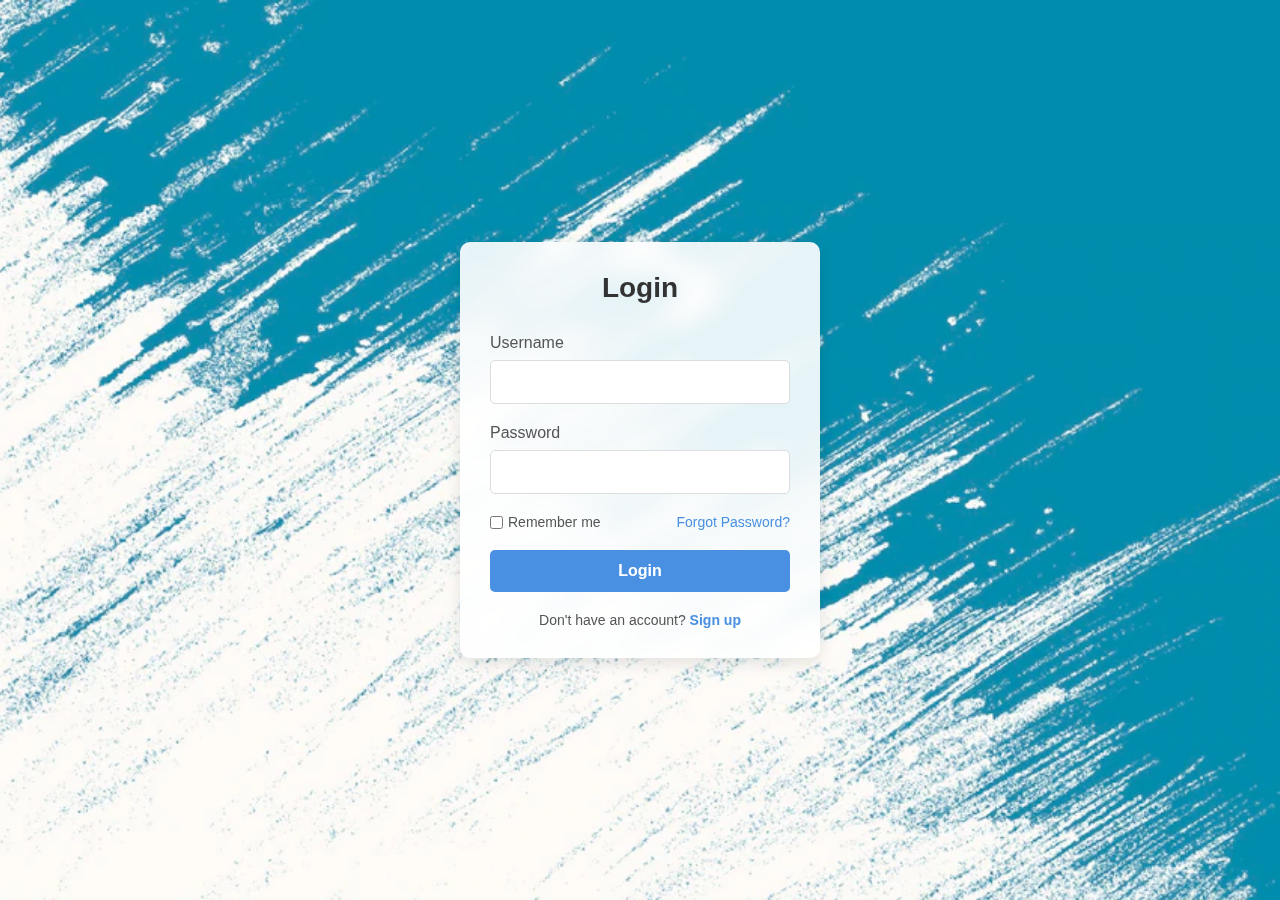
<file: index.html>
<!DOCTYPE html>
<html lang="en">
<head>
    <meta charset="UTF-8">
    <meta name="viewport" content="width=device-width, initial-scale=1.0">
    <title>Login Page</title>
    <link rel="stylesheet" href="style.css">
</head>
<body>
    <div class="login-container">
        <div class="login-form">
            <h2>Login</h2>
            <form>
                <div class="input-group">
                    <label for="username">Username</label>
                    <input type="text" id="username" name="username" required>
                </div>
                <div class="input-group">
                    <label for="password">Password</label>
                    <input type="password" id="password" name="password" required>
                </div>
                <div class="remember-forgot">
                    <label><input type="checkbox"> Remember me</label>
                    <a href="#">Forgot Password?</a>
                </div>
                <button type="submit" class="login-btn">Login</button>
            </form>
            <div class="signup-link">
                Don't have an account? <a href="signup.html">Sign up</a>
            </div>
        </div>
    </div>
    <script src="script.js"></script>
</body>
</html>
</file>
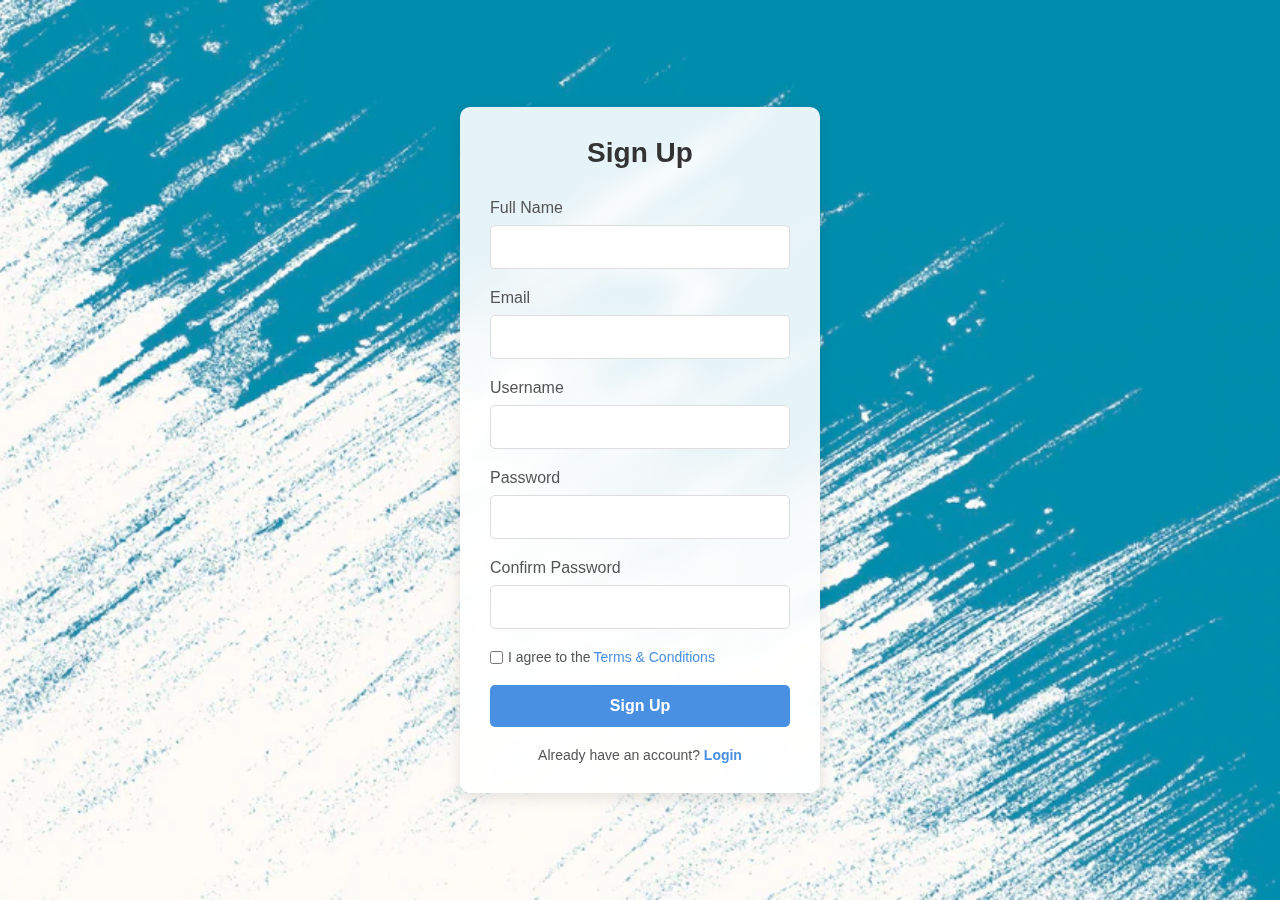
<file: signup.html>
<!DOCTYPE html>
<html lang="en">
<head>
    <meta charset="UTF-8">
    <meta name="viewport" content="width=device-width, initial-scale=1.0">
    <title>Sign Up Page</title>
    <link rel="stylesheet" href="style.css">
</head>
<body>
    <div class="login-container">
        <div class="login-form">
            <h2>Sign Up</h2>
            <form>
                <div class="input-group">
                    <label for="fullname">Full Name</label>
                    <input type="text" id="fullname" name="fullname" required>
                </div>
                <div class="input-group">
                    <label for="email">Email</label>
                    <input type="email" id="email" name="email" required>
                </div>
                <div class="input-group">
                    <label for="username">Username</label>
                    <input type="text" id="username" name="username" required>
                </div>
                <div class="input-group">
                    <label for="password">Password</label>
                    <input type="password" id="password" name="password" required>
                </div>
                <div class="input-group">
                    <label for="confirm-password">Confirm Password</label>
                    <input type="password" id="confirm-password" name="confirm-password" required>
                </div>
                <div class="terms">
                    <label><input type="checkbox" required> I agree to the <a href="#">Terms & Conditions</a></label>
                </div>
                <button type="submit" class="login-btn">Sign Up</button>
            </form>
            <div class="signup-link">
                Already have an account? <a href="index.html">Login</a>
            </div>
        </div>
    </div>
    <script src="script.js"></script>
</body>
</html>
</file>
<file: style.css>
* {
  margin: 0;
  padding: 0;
  box-sizing: border-box;
  font-family: "Arial", sans-serif;
}

body {
  background-image: url("img/background.webp");
  background-size: cover;
  background-position: center;
  background-repeat: no-repeat;
  height: 100vh;
  display: flex;
  align-items: center;
  justify-content: center;
  background-color: #f5f5f5; /* Fallback color */
}

.login-container {
  width: 100%;
  max-width: 400px;
  padding: 20px;
}

.login-form {
  background-color: rgba(255, 255, 255, 0.9);
  border-radius: 10px;
  box-shadow: 0 5px 15px rgba(0, 0, 0, 0.1);
  padding: 30px;
  backdrop-filter: blur(10px);
}

.login-form h2 {
  text-align: center;
  color: #333;
  margin-bottom: 30px;
  font-size: 28px;
}

.input-group {
  margin-bottom: 20px;
}

.input-group label {
  display: block;
  margin-bottom: 8px;
  color: #555;
  font-weight: 500;
}

.input-group input {
  width: 100%;
  padding: 12px 15px;
  border: 1px solid #ddd;
  border-radius: 5px;
  font-size: 16px;
  transition: border-color 0.3s;
}

.input-group input:focus {
  border-color: #4a90e2;
  outline: none;
}

.remember-forgot {
  display: flex;
  justify-content: space-between;
  align-items: center;
  margin-bottom: 20px;
  font-size: 14px;
}

.remember-forgot label {
  color: #555;
  display: flex;
  align-items: center;
  cursor: pointer;
}

.remember-forgot input[type="checkbox"] {
  margin-right: 5px;
}

.remember-forgot a {
  color: #4a90e2;
  text-decoration: none;
}

.remember-forgot a:hover {
  text-decoration: underline;
}

.login-btn {
  width: 100%;
  padding: 12px;
  background-color: #4a90e2;
  color: white;
  border: none;
  border-radius: 5px;
  font-size: 16px;
  font-weight: 600;
  cursor: pointer;
  transition: background-color 0.3s;
}

.login-btn:hover {
  background-color: #357abd;
}

.signup-link {
  text-align: center;
  margin-top: 20px;
  font-size: 14px;
  color: #555;
}

.signup-link a {
  color: #4a90e2;
  text-decoration: none;
  font-weight: 600;
}

.signup-link a:hover {
  text-decoration: underline;
}

.terms {
  margin-bottom: 20px;
  font-size: 14px;
  color: #555;
}

.terms label {
  display: flex;
  align-items: center;
  cursor: pointer;
}

.terms input[type="checkbox"] {
  margin-right: 5px;
}

.terms a {
  color: #4a90e2;
  text-decoration: none;
  margin-left: 3px;
}

.terms a:hover {
  text-decoration: underline;
}

/* Responsive adjustments */
@media (max-width: 480px) {
  .login-container {
    padding: 10px;
  }

  .login-form {
    padding: 20px;
  }
}
</file>
